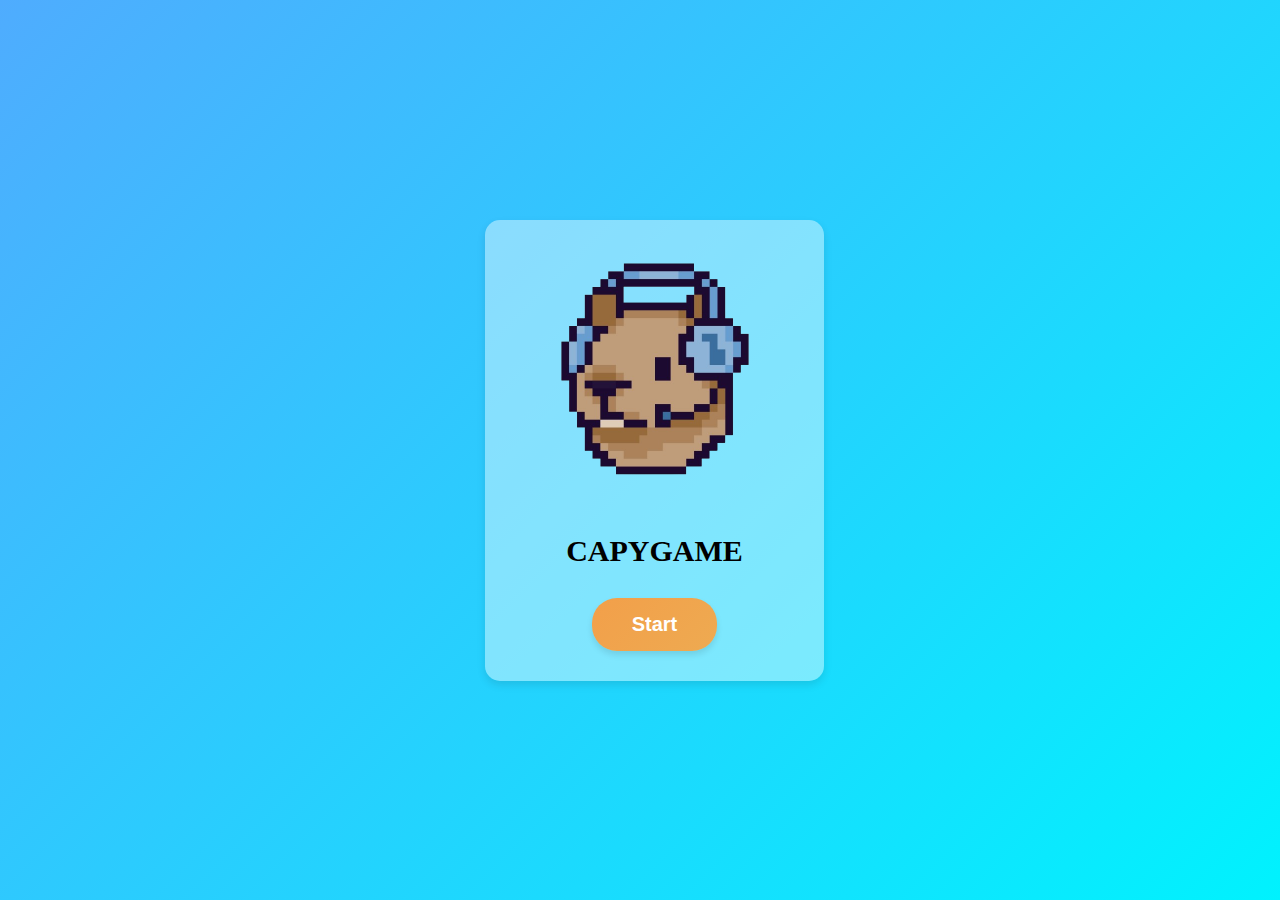
<file: juego/inicio.html>
<!DOCTYPE html>
<html lang="en">
<head>
    <meta charset="UTF-8">
    <meta name="viewport" content="width=device-width, initial-scale=1.0">
    <title>Start Button</title>
    <link rel="stylesheet" href="styles.css">
    <link rel="preconnect" href="https://fonts.googleapis.com">
    <link rel="preconnect" href="https://fonts.gstatic.com" crossorigin>
    <link
        href="https://fonts.googleapis.com/css2?family=Jersey+10&family=Josefin+Sans:ital,wght@0,100..700;1,100..700&display=swap"
        rel="stylesheet">
</head>
<body>
    
    <div class="container">
        
        <div class="inner-container">
            <img src="../fotos/capy_logo.png" alt="Capybara" class="image">
            <h1 class="pixel-text" >CapyGame</h1>
            <button class="start-button" onclick="location.href='index.html'">Start</button>
        </div>
    </div>
</body>
</html>
</file>
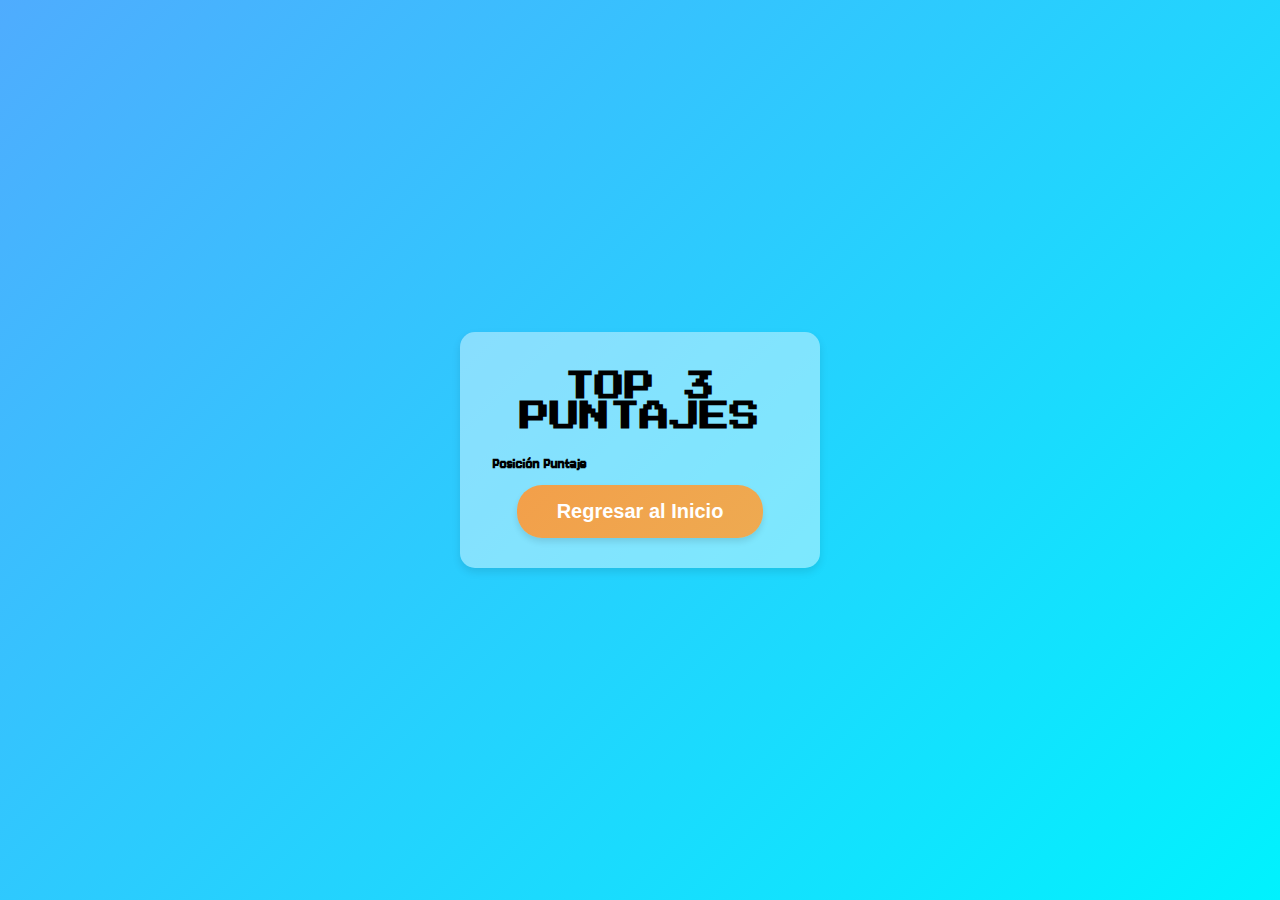
<file: juego/scores.html>
<!DOCTYPE html>
<html lang="en">
<head>
    <meta charset="UTF-8">
    <meta name="viewport" content="width=device-width, initial-scale=1.0">
    <title>Puntajes</title>
    <link href="https://fonts.googleapis.com/css2?family=Press+Start+2P&display=swap" rel="stylesheet">
    <link rel="stylesheet" href="styles.css">
</head>
<body>
    <div class="container">
        <div class="inner-container">
            <h1 class="pixel-text">Top 3 Puntajes</h1>
            <table id="scoreTable">
                <thead>
                    <tr>
                        <th>Posición</th>
                        <th>Puntaje</th>
                    </tr>
                </thead>
                <tbody>
                </tbody>
            </table>
            <button class="start-button" onclick="location.href='inicio.html'">Regresar al Inicio</button>
        </div>
    </div>

    <script src="scripts/scores.js"></script>
</body>
</html>
</file>
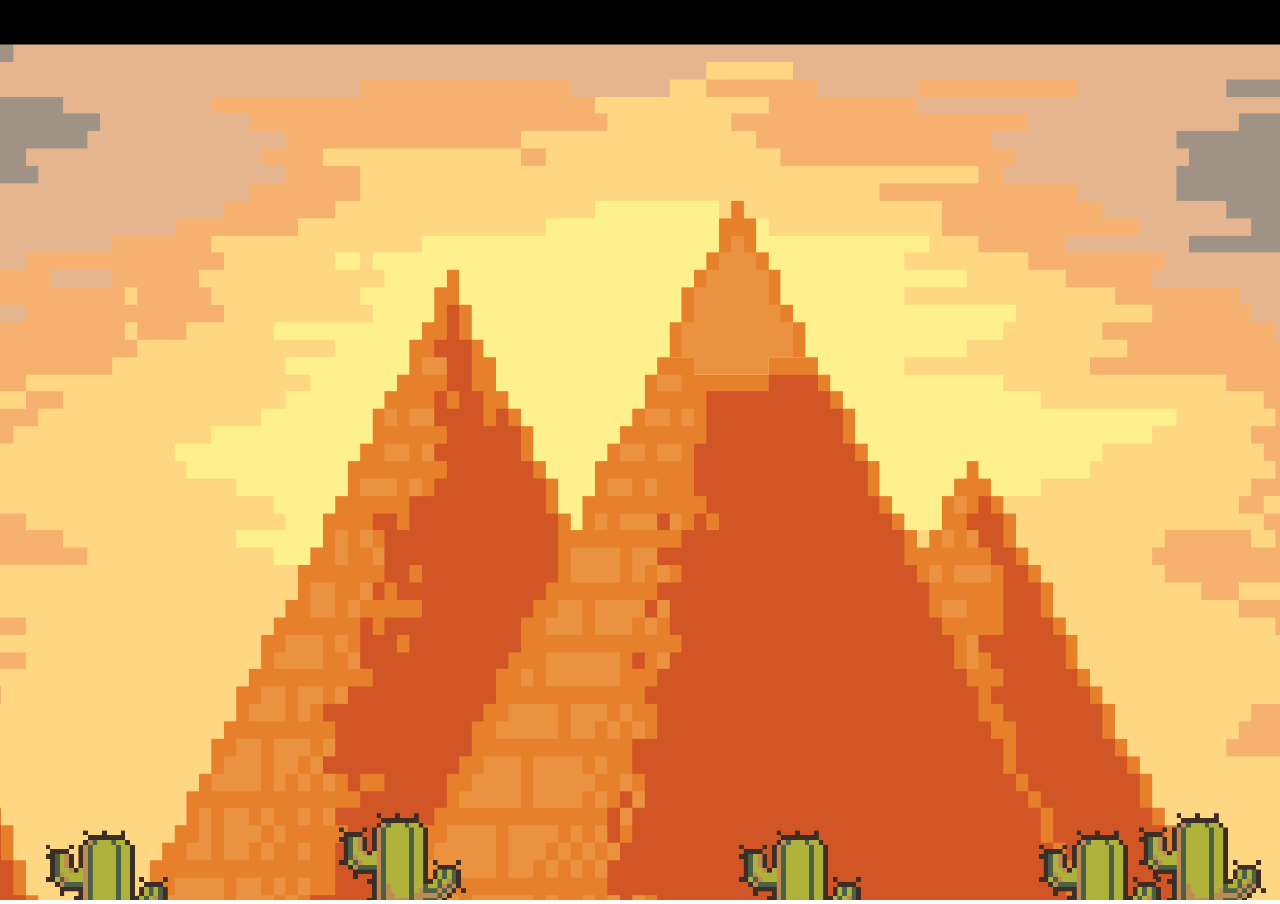
<file: escenario/escenario2/juego.html>
<!DOCTYPE html>
<html lang="es">
<head>
    <meta charset="UTF-8">
    <meta name="viewport" content="width=device-width, initial-scale=1.0">
    <script src="js/phaser.min.js"></script>
    <script src="js/juego.js"></script>
    <link rel="stylesheet" href="css/style.css">
    <title>Juego de Ranas</title>
</head> 

<body>
    <!-- Contenedor del lienzo del juego -->
    <div id="game-container"></div>
</body>
</html>
</file>
<file: juego/styles.css>
@import url('https://fonts.googleapis.com/css2?family=Jersey+10&family=Josefin+Sans:ital,wght@0,100..700;1,100..700&display=swap');
/* Estilo general */
body, html {
    margin: 0;
    padding: 0;
    height: 100%;
    width: 100%;
    font-family: 'Jersey 10', sans-serif;
    display: flex;
    align-items: center;
    justify-content: center;
    background: linear-gradient(135deg, #4facfe, #00f2fe);
}

/* Contenedor principal */
.container {
    text-align: center;
}
/* Contenedor interno con fondo blanco */
.inner-container {
    background: rgba(255, 255, 255, 0.423);
    border-radius: 15px;
    padding: 20px 30px;
    box-shadow: 0px 4px 8px rgba(0, 0, 0, 0.1);
    text-align: center;
    max-width: 300px;
    width: 90%;
}
/* Imagen */
.image {
    width: 250px; /* Se adapta al tamaño del contenedor */
    height: 250px;
    margin-bottom: 20px;
}
/* Texto con estilo pixel */
.pixel-text {
    font-family: 'Press Start 2P', cursive; /* Fuente estilo pixel */
    font-size: 30px;
    color: #000000;
    margin: 20px 0; /* Espaciado entre elementos */
    text-transform: uppercase;
}

/* Estilo del botón */
.start-button {
    margin: 10px;
    background: linear-gradient(135deg, #f89c41f3, #eeaa51);
    color: white;
    border: none;
    border-radius: 25px;
    padding: 15px 40px;
    font-size: 20px;
    font-weight: bold;
    cursor: pointer;
    box-shadow: 0px 4px 6px rgba(0, 0, 0, 0.1);
    transition: transform 0.2s ease, box-shadow 0.2s ease;
}

/* Animación al pasar el cursor sobre el botón */
.start-button:hover {
    transform: scale(1.1);
    box-shadow: 0px 6px 12px rgba(0, 0, 0, 0.2);
}

/* Animación al hacer clic */
.start-button:active {
    transform: scale(0.95);
    box-shadow: 0px 3px 6px rgba(0, 0, 0, 0.15);
}
</file>
<file: escenario/escenario2/css/style.css>
#game-container {
    width: 100vw;
    height: 100vh;
    margin: 0;
    padding: 0;
}

body {
    margin: 0;
    padding: 0;
    overflow: hidden; /* Evita barras de scroll */
}
</file>
